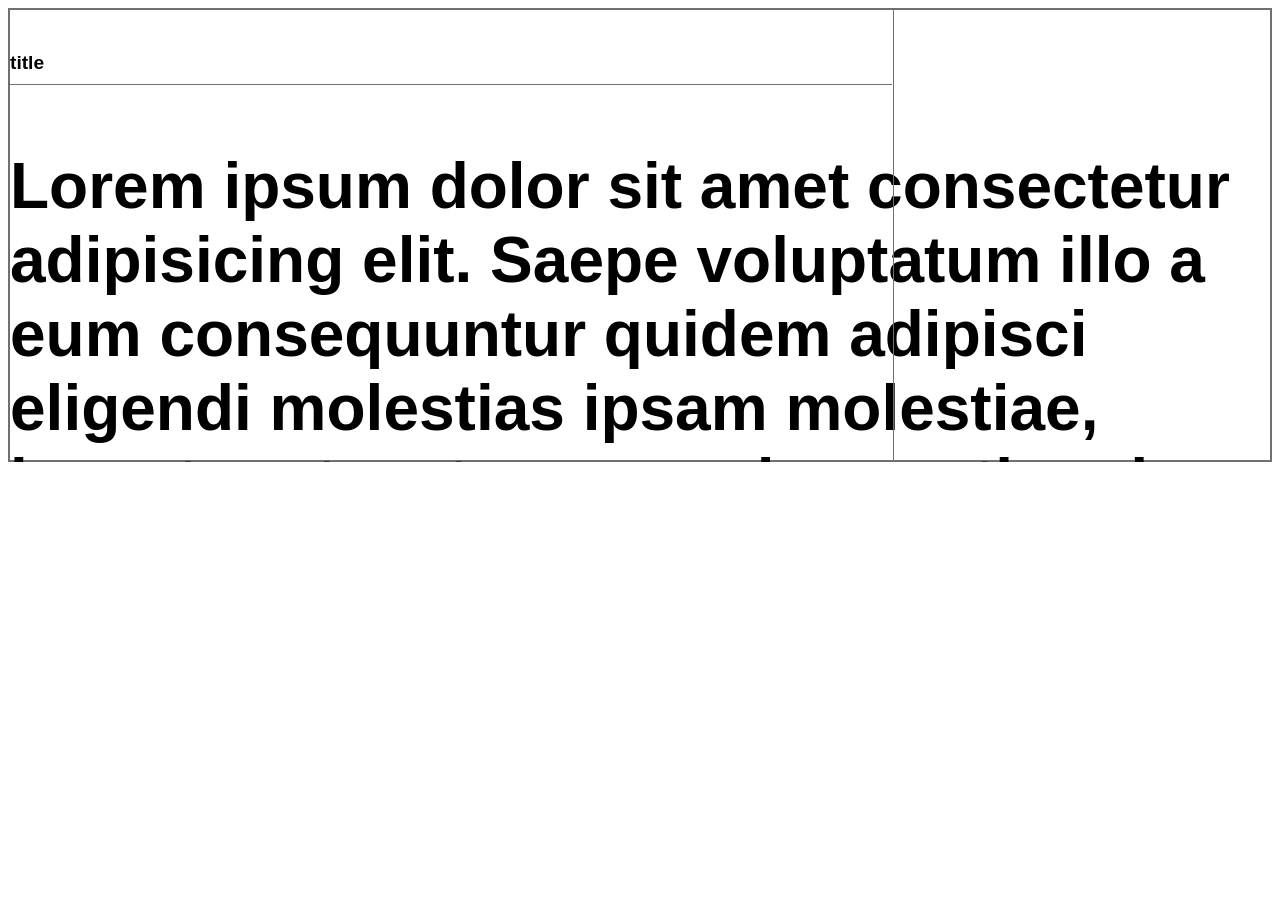
<file: panelStack.html>
<!DOCTYPE html>
<html lang="en">
<head>
    <meta charset="UTF-8">
    <meta name="viewport" content="width=device-width, initial-scale=1.0">
    <title>pancel</title>
    
</head>
<body>
    <style>
        body{
            font-family: sans-serif;
        }
       /* wrapper controls scroll distance */
        .stack-wrapper {
            position: relative;
        }


        /* each section */
        .stack-section {
            
            position: sticky;
            top: 0;
           
            display: flex;
            align-items: center;
            justify-content: center;

            font-size: clamp(2rem, 5vw, 5rem);
            font-weight: 700;
            overflow: hidden;
            animation: stack-section-anim 1s linear both;
        }

        @keyframes stack-section-anim {
            0% { transform: translateY(0)translateZ(0) rotate(0); scale: (1); }
            35% {transform: translateY(100px)translateZ(-200px) rotateX(8deg); scale: (.92);}
            70% {transform: translateY(20px)translateZ(-120) rotateX(2deg); scale: (.95);}
            100% {transform: translateY(0)translateZ(0) rotate(0); scale: (1);}
        }


        /* spacing between stacked panels */
        .stack-section::before {
            content: "";
            position: absolute;
            inset: 0;
           /*background: linear-gradient(180deg,
                    transparent,
                    rgba(0, 0, 0, 0.048));*/
        }

        /* individual cards */
        .section-content {
            position: relative;
            z-index: 2;
        }
        .section-1 { top: 0; }
        .section-2 { top: 2em; }
        .section-3 { top: 6em; }

        .stack-container{
            height: 50dvh;
            width: 100%;
            border: 2px solid #707070;
        }
        .stack-container::before{
            content: "";
            border-right: 1px solid #707070;
            position: absolute;
            height:100%;
            left: 70%;
        }
        .txt{
            border-bottom: 1.5px solid #707070;
            width: 70%;
            margin: 0;
        }
        .na-panel{
            font-size: .3em;
        }
      
    </style>
    <section class="stack-wrapper">
        <article class="stack-section section-1">
            <div class="stack-container">
                <p class="txt"><span class="na-panel" >title</span></p>

                 <div class="stack_content">
                    <p style="display: block;">Lorem ipsum dolor sit amet consectetur adipisicing elit. Saepe voluptatum illo a eum consequuntur quidem adipisci eligendi molestias ipsam molestiae, inventore tenetur quae obcaecati unde soluta id dolores nisi earum?</p>
                </div>
            </div>
           
            
            
        </article>
        <article class="stack-section section-2"></article>
        <article class="stack-section section-3"></article>
        <article class="stack-section section-4"></article>
    </section>
</body>
</html>
</file>
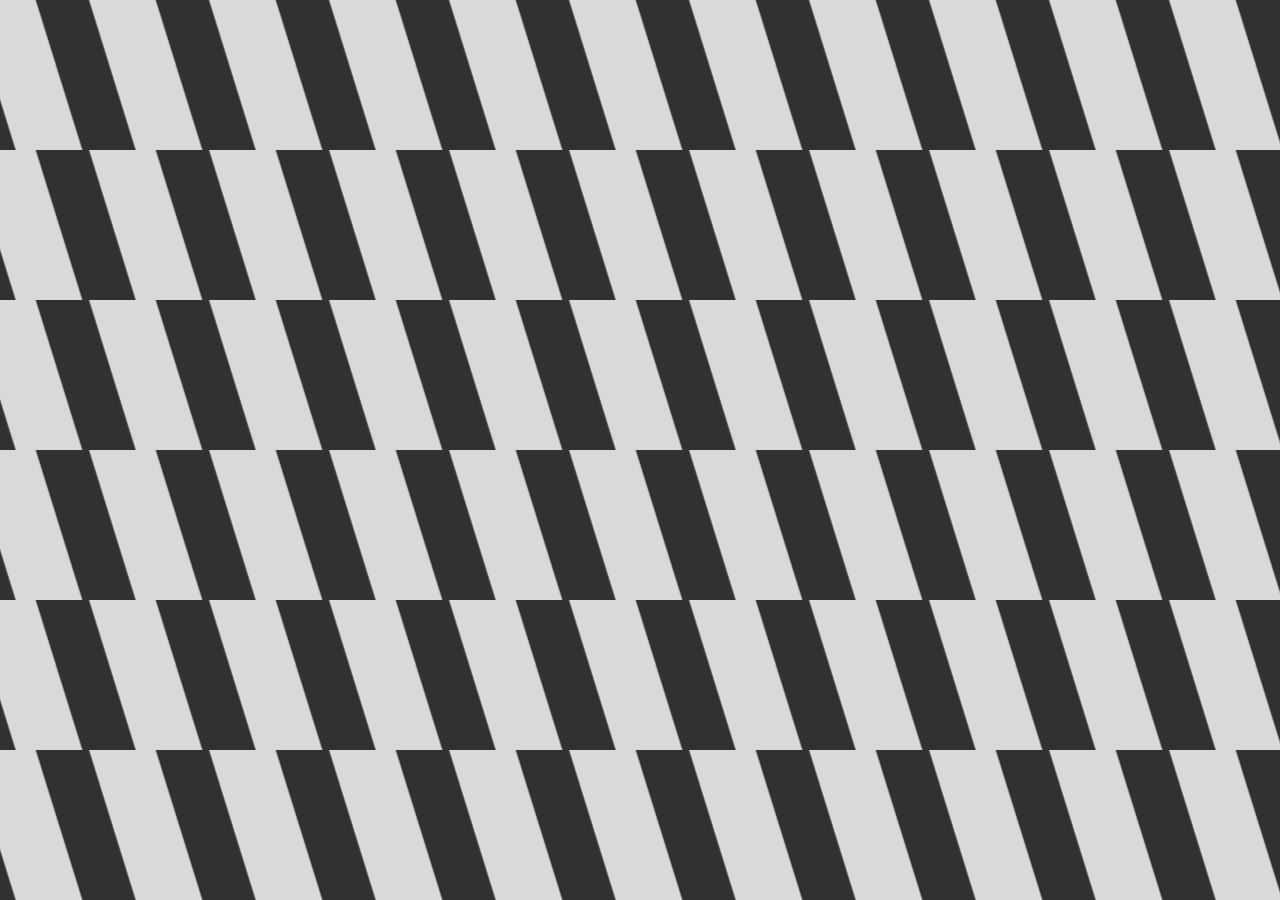
<file: t3.html>
<!DOCTYPE html>
<html lang="en">
<head>
<meta charset="UTF-8">
<meta name="viewport" content="width=device-width, initial-scale=1.0">

<title>Full Screen Animated Pattern</title>

<style>
*{
    margin:0;
    padding:0;
    box-sizing:border-box;
}

html,
body{
    width:100%;
    height:100%;
    overflow:hidden;
    background:#fff;
}

.svg-wrapper{
    width:100vw;
    height:100vh;
}

svg{
    width:100%;
    height:100%;
    display:block;
}
@media (max-width:768px){

    pattern{
        width:100px;
        height:100px;
    }

}
</style>

</head>
<body>

<div class="svg-wrapper">

<svg viewBox="0 0 1920 1080" preserveAspectRatio="none">

    <defs>

        <pattern
            id="diagonal"
            width="180"
            height="180"
            patternUnits="userSpaceOnUse">

            <!-- Animate the pattern -->
            <animateTransform
                attributeName="patternTransform"
                type="translate"
                from="-180 0"
                to="0 0"
                dur="5s"
                repeatCount="indefinite"/>

            <!-- Background -->
            <rect
                width="180"
                height="180"
                fill="#d9d9d9"/>

            <!-- Stripe -->
            <polygon
                points="
                15,0
                95,0
                165,180
                85,180"
                fill="#313131"/>

        </pattern>

    </defs>

    <rect
        width="100%"
        height="100%"
        fill="url(#diagonal)"/>

</svg>

</div>

</body>
</html>
</file>
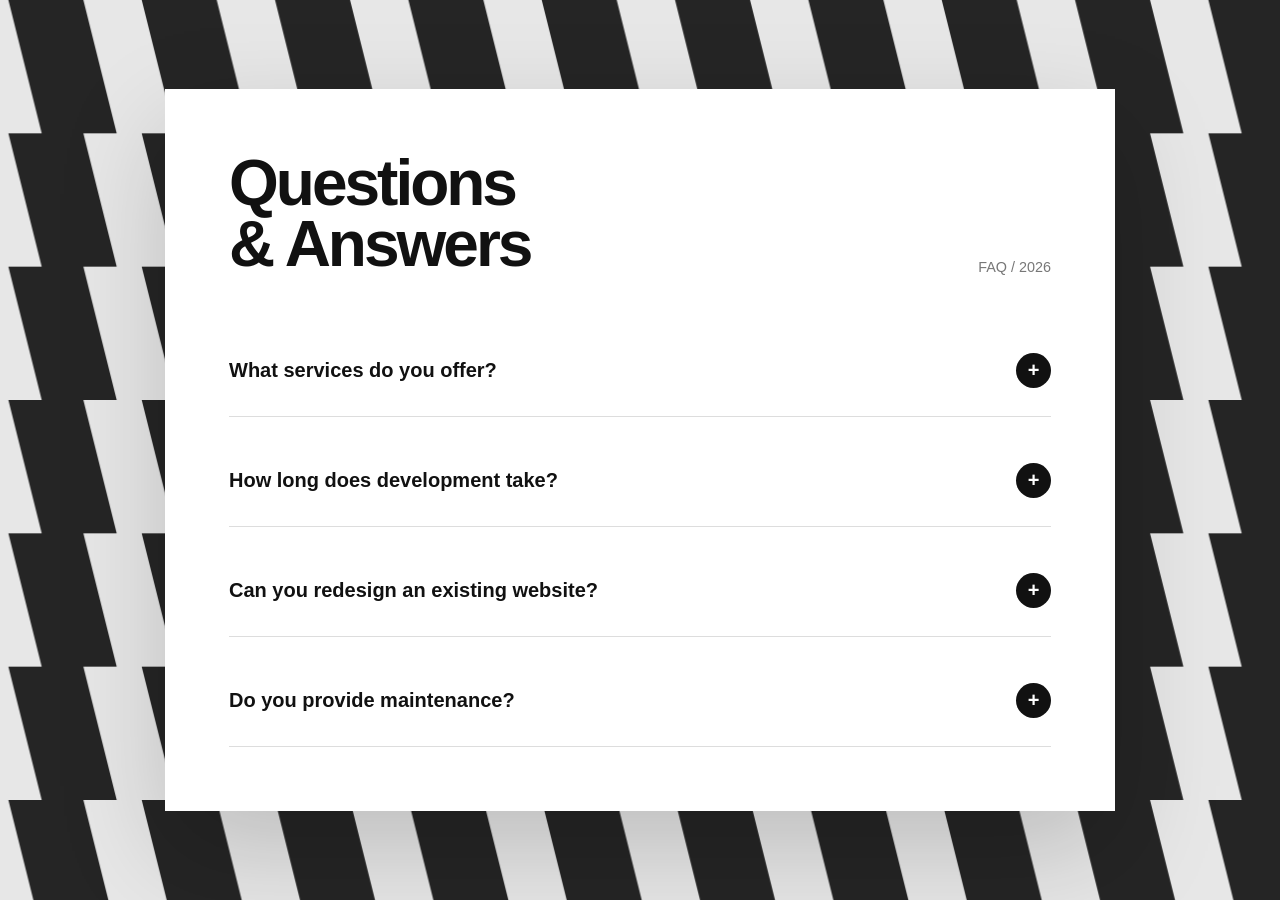
<file: test2.html>
<!DOCTYPE html>
<html lang="en">

<head>

    <meta charset="UTF-8">
    <meta name="viewport" content="width=device-width, initial-scale=1.0">

    <title>Awwwards Style FAQ</title>


    <style>
        * {
            margin: 0;
            padding: 0;
            box-sizing: border-box;
        }


        html,
        body {

            width: 100%;
            min-height: 100%;

            font-family:
                Inter,
                "Helvetica Neue",
                Arial,
                sans-serif;

        }


        /* =========================
   SVG BACKGROUND
========================= */


        .svg-wrapper {

            position: fixed;

            inset: 0;

            width: 100%;
            height: 100%;

            z-index: -2;

        }


        svg {

            width: 100%;
            height: 100%;

        }





        /* =========================
   FAQ SECTION
========================= */


        .faq-section {

            min-height: 100vh;

            display: flex;

            align-items: center;

            justify-content: center;

            padding: 60px 20px;


        }

        .faq-box {
            width: min(950px, 100%);
            background: #fff;
            padding:clamp(30px, 5vw, 70px);
            box-shadow: 0 40px 100px rgba(0, 0, 0, .18);
            animation: reveal 1s ease forwards;
        }

        @keyframes reveal {

            from {
                opacity: 0;
                transform: translateY(80px) scale(.95);
            }
            to {
                opacity: 1;
                transform: translateY(0) scale(1);
            }
        }
        .faq-heading {
            display: flex;
            justify-content: space-between;
            align-items: end;
            margin-bottom: 50px;
        }
        .faq-heading h1 {
            font-size: clamp(2.5rem, 5vw, 5rem);
            line-height: .95;
            letter-spacing: -3px;
            color: #111;
        }
        .faq-heading span {
            font-size: .9rem;
            color: #777;
        }
        /* FAQ ITEMS */
        .faq-list {
            display: flex;
            flex-direction: column;
            gap: 18px;
        }
        .faq-item {
            border-bottom: 1px solid #ddd;
            overflow: hidden;
        }

        .faq-question {
            width: 100%;
            padding: 28px 0;
            display: flex;
            justify-content: space-between;
            align-items: center;
            background: none;
            border: 0;
            cursor: pointer;
            font-size: clamp(1rem, 2vw, 1.25rem);
            font-weight: 600;
            text-align: left;
            color: #111;
        }
        .arrow {
            width: 35px;
            height: 35px;
            border-radius: 50%;
            background: #111;
            color: #fff;
            display: flex;
            align-items: center;
            justify-content: center;
            transition: .5s;
        }

        .faq-answer {
            max-height: 0;
            overflow: hidden;
            transition: max-height .7s cubic-bezier(.77, 0, .18, 1);
        }
        .faq-answer p {
            padding-bottom: 25px;
            max-width: 650px;
            line-height: 1.7;
            color: #555;
        }
        .faq-item.active .arrow {
            transform: rotate(45deg);
        }

        /* Mobile */

        @media(max-width:600px) {


            .faq-box {

                border-radius: 25px;

            }


            .faq-heading {

                display: block;

            }


            .faq-heading span {

                display: block;

                margin-top: 20px;

            }


        }
    </style>

</head>


<body>



    <!-- ======================
     ANIMATED SVG
======================= -->


    <div class="svg-wrapper">


        <svg viewBox="0 0 1920 1080" preserveAspectRatio="xMidYMid slice">


            <defs>


                <pattern id="diagonal" width="160" height="160" patternUnits="userSpaceOnUse">



                    <animateTransform attributeName="patternTransform" type="translate" from="-160 0" to="0 0" dur="8s"
                        repeatCount="indefinite" />



                    <rect width="160" height="160" fill="#e7e7e7" />



                    <polygon points="
20,0
110,0
150,160
60,160" fill="#252525" />


                </pattern>


            </defs>



            <rect width="100%" height="100%" fill="url(#diagonal)" />


        </svg>


    </div>





    <!-- ======================
      FAQ
======================= -->


    <section class="faq-section">


        <div class="faq-box">


            <div class="faq-heading">


                <h1>
                    Questions<br>
                    & Answers
                </h1>


                <span>
                    FAQ / 2026
                </span>


            </div>



            <div class="faq-list" id="faqList"></div>



        </div>


    </section>





    <script>


        // Dynamic FAQ Data


        const faqData = [


            {

                q: "What services do you offer?",

                a: "We create premium digital experiences including websites, applications, branding systems and custom software solutions."

            },


            {

                q: "How long does development take?",

                a: "Each project is different. A typical website project takes between 2-8 weeks depending on features and complexity."

            },


            {

                q: "Can you redesign an existing website?",

                a: "Yes. We improve outdated websites by rebuilding the structure, user experience, animations and performance."

            },


            {

                q: "Do you provide maintenance?",

                a: "Yes. We offer ongoing updates, security improvements and technical support after launch."

            }


        ];





        const faqList = document.querySelector("#faqList");



        faqData.forEach(item => {


            faqList.innerHTML += `

<div class="faq-item">


<button class="faq-question">

${item.q}


<span class="arrow">
+
</span>


</button>


<div class="faq-answer">

<p>
${item.a}
</p>

</div>


</div>


`;


        });





        document.querySelectorAll(".faq-question")

            .forEach(button => {


                button.onclick = () => {


                    const item = button.parentElement;

                    const answer = item.querySelector(".faq-answer");



                    document.querySelectorAll(".faq-item")

                        .forEach(other => {


                            if (other !== item) {

                                other.classList.remove("active");

                                other.querySelector(".faq-answer")
                                    .style.maxHeight = null;

                            }


                        });



                    item.classList.toggle("active");



                    if (item.classList.contains("active")) {


                        answer.style.maxHeight =
                            answer.scrollHeight + "px";


                    }

                    else {


                        answer.style.maxHeight = null;


                    }


                };


            });



    </script>


</body>

</html>
</file>
